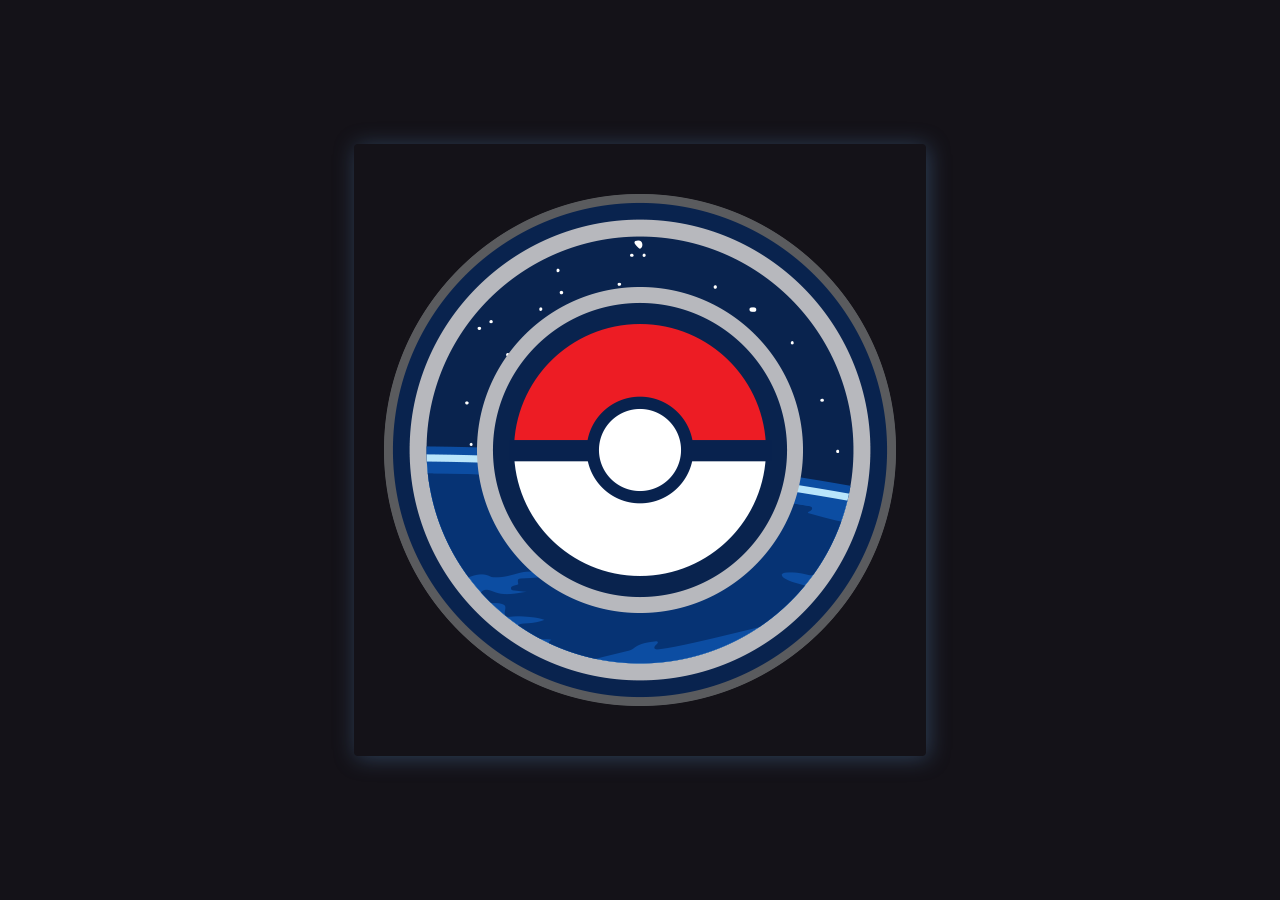
<file: index.html>
<html lang="en">
<head>
  <meta charset="UTF-8">
  <meta name="viewport" content="width=device-width, initial-scale=1.0">
  <title>Pokemon Match Game</title>

  <link rel="stylesheet" href="index.css">
  <link rel="icon" type="image/png" href="ball.png">
  <link rel="preconnect" href="https://fonts.googleapis.com">
<link rel="preconnect" href="https://fonts.gstatic.com" crossorigin>
<link href="https://fonts.googleapis.com/css2?family=Press+Start+2P&display=swap" rel="stylesheet">


</head>

<style>
  

:root {
  --text-color: hsla(210, 50%, 85%, 1);
  --shadow-color: hsla(210, 40%, 52%, .4);
  /* --btn-color: hsl(20, 80%, 42%); */
  --bg-color: #141218;
}

* {
  box-sizing: border-box;
}

html, body {
  width: 100%;
  height: 100%;
  display: flex;
  align-items: center;
  justify-content: center;
  background-color: var(--bg-color);
}

button {
  position:relative;
  padding: 50px 30px;  
  border: none;
  background: none;
  cursor: pointer;
  font-family: "Press Start 2P", system-ui;
  
  font-weight: 900;
  text-transform: uppercase;
  font-size: 30px;  
  color: var(--text-color);
  
  background-color: var(--btn-color);
  box-shadow: var(--shadow-color) 2px 2px 22px;
  border-radius: 4px; 
  z-index: 0;  
  overflow: hidden;   
}

button:focus {
  outline-color: transparent;
  box-shadow: var(--btn-color) 2px 2px 22px;
}

.right::after, button::after {
  content: var(--content);
  display: block;
  position: absolute;
  white-space: nowrap;
  padding: 40px 40px;
  pointer-events:none;
}

button::after{
  font-weight: 200;
  top: -30px;
  left: -20px;
} 

.right, .left {
  position: absolute;
  width: 100%;
  height: 100%;
  top: 0;
}
.right {
  left: 66%;
}
.left {
  right: 66%;
}
.right::after {
  top: -30px;
  left: calc(-66% - 20px);
  
  background-color: var(--bg-color);
  color:transparent;
  transition: transform .4s ease-out;
  transform: translate(0, -90%) rotate(0deg)
}

button:hover .right::after {
  transform: translate(0, -47%) rotate(0deg)
}

button .right:hover::after {
  transform: translate(0, -50%) rotate(-7deg)
}

button .left:hover ~ .right::after {
  transform: translate(0, -50%) rotate(7deg)
}

/* bubbles */
button::before {
  content: '';
  pointer-events: none;
  opacity: .6;
  background:
    radial-gradient(circle at 20% 35%,  transparent 0,  transparent 2px, var(--text-color) 3px, var(--text-color) 4px, transparent 4px),
    radial-gradient(circle at 75% 44%, transparent 0,  transparent 2px, var(--text-color) 3px, var(--text-color) 4px, transparent 4px),
    radial-gradient(circle at 46% 52%, transparent 0, transparent 4px, var(--text-color) 5px, var(--text-color) 6px, transparent 6px);

  width: 100%;
  height: 300%;
  top: 0;
  left: 0;
  position: absolute;
  animation: bubbles 5s linear infinite both;
}

@keyframes bubbles {
  from {
    transform: translate();
  }
  to {
    transform: translate(0, -66.666%);
  }
}
</style>


<body>
  <button id="myButton">
    <div class="left"></div>
      <img src="ball.png" style="border-radius: 100%;">
    <div class="right"></div>
  </button>

<script>
document.getElementById('myButton').onclick = function () {
    location.href = 'index2.html';
};



</script>
</body>
</html>
</file>
<file: index.css>
*::before,
*::after {
  box-sizing: border-box;
          box-sizing: border-box;
}

body {
  margin: 20px 0;
  background-image: url("ball.png");
  background-repeat: no-repeat;
  background-position: center;
  height: 100%;
}

#video-background {
  position: fixed;
  right: 0; 
  bottom: 0;
  min-width: 100%; 
  min-height: 100%;
  width: auto; 
  height: auto; 
  z-index: -100;
}

#video-background video {
  position: fixed;
  right: 0;
  bottom: 0;
  min-width: 100%;
  min-height: 100%;
  width: auto;
  height: auto;
  z-index: -100;
}


.grid {
  max-width: 1000px;
  margin: 0 auto;
  /* display: -webkit-box;
  display: -ms-flexbox; */
  display: flex;
  flex-wrap: wrap;
  flex-wrap: wrap;
  box-pack: space-evenly;
  justify-content: space-evenly;
  justify-content: space-evenly;
}

.card {
  position: relative;
  transition: all .4s linear;
  transition: all .4s linear;
  transition: all .4s linear;
  transform-style: preserve-3d;
  transform-style: preserve-3d;
  margin: 5px;
}

.card,
.back,
.front {
  height: 150px;
  width: 150px;
}

.back,
.front {
  position: absolute;
  backface-visibility: hidden;
  backface-visibility: hidden;
}

.front {
  background: url('idk.png') no-repeat center center / contain;
  /* background-color: black; */
}

.back {
  transform: rotateY(180deg);
  transform: rotateY(180deg);
  background-color: transparent;
  background-size: contain;
  background-repeat: no-repeat;
  background-position: center center;
}

.selected {
  transform: rotateY(180deg);
  transform: rotateY(180deg);
}

.match .front {
  /* background: transparent !important; */
  display: none !important;
}


.score{
  display: flex;
  justify-content: space-around;
  margin-top: 60px
}

.score p{
  font-size: 50px;
  font-family: "Press Start 2P", system-ui;
  color:rgb(0, 0, 0);
}
.youwin{
  display: none;
}

.visibil{
  display: flex;
  justify-content: center;
  margin-top: 180px;
  margin-bottom: 0px;
  font-family: "Press Start 2P", system-ui;
  font-size: 100px;
}


.removeEv{
  display: none;
}


.endgame{
  display: none;
}

.lose{
  display: none;
}
.lvis{
  display: flex;
  justify-content: center;
  margin-top: 180px;
  margin-bottom: 0px;
  font-family: "Press Start 2P", system-ui;
  font-size: 100px;
}


.logo{
  display: block;
  /* height: 500px; */
  width: 350px;
}
</file>
